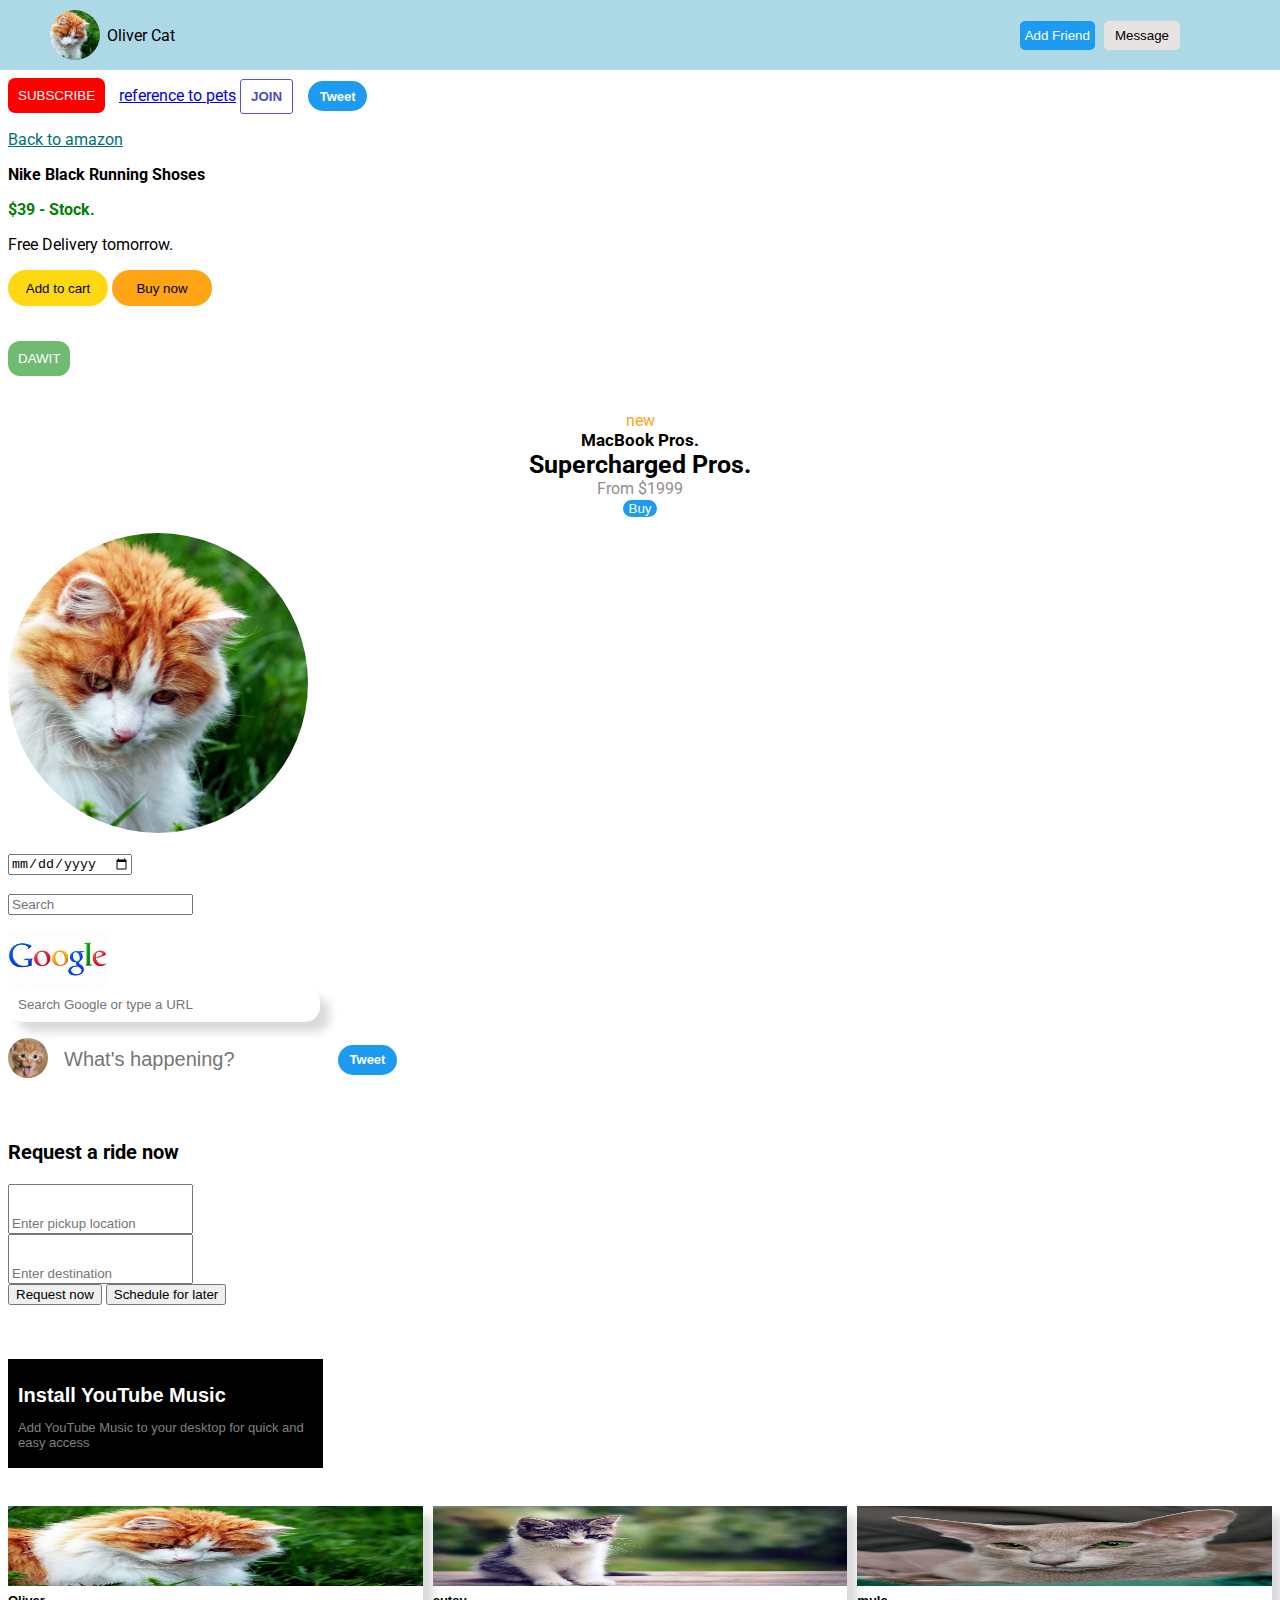
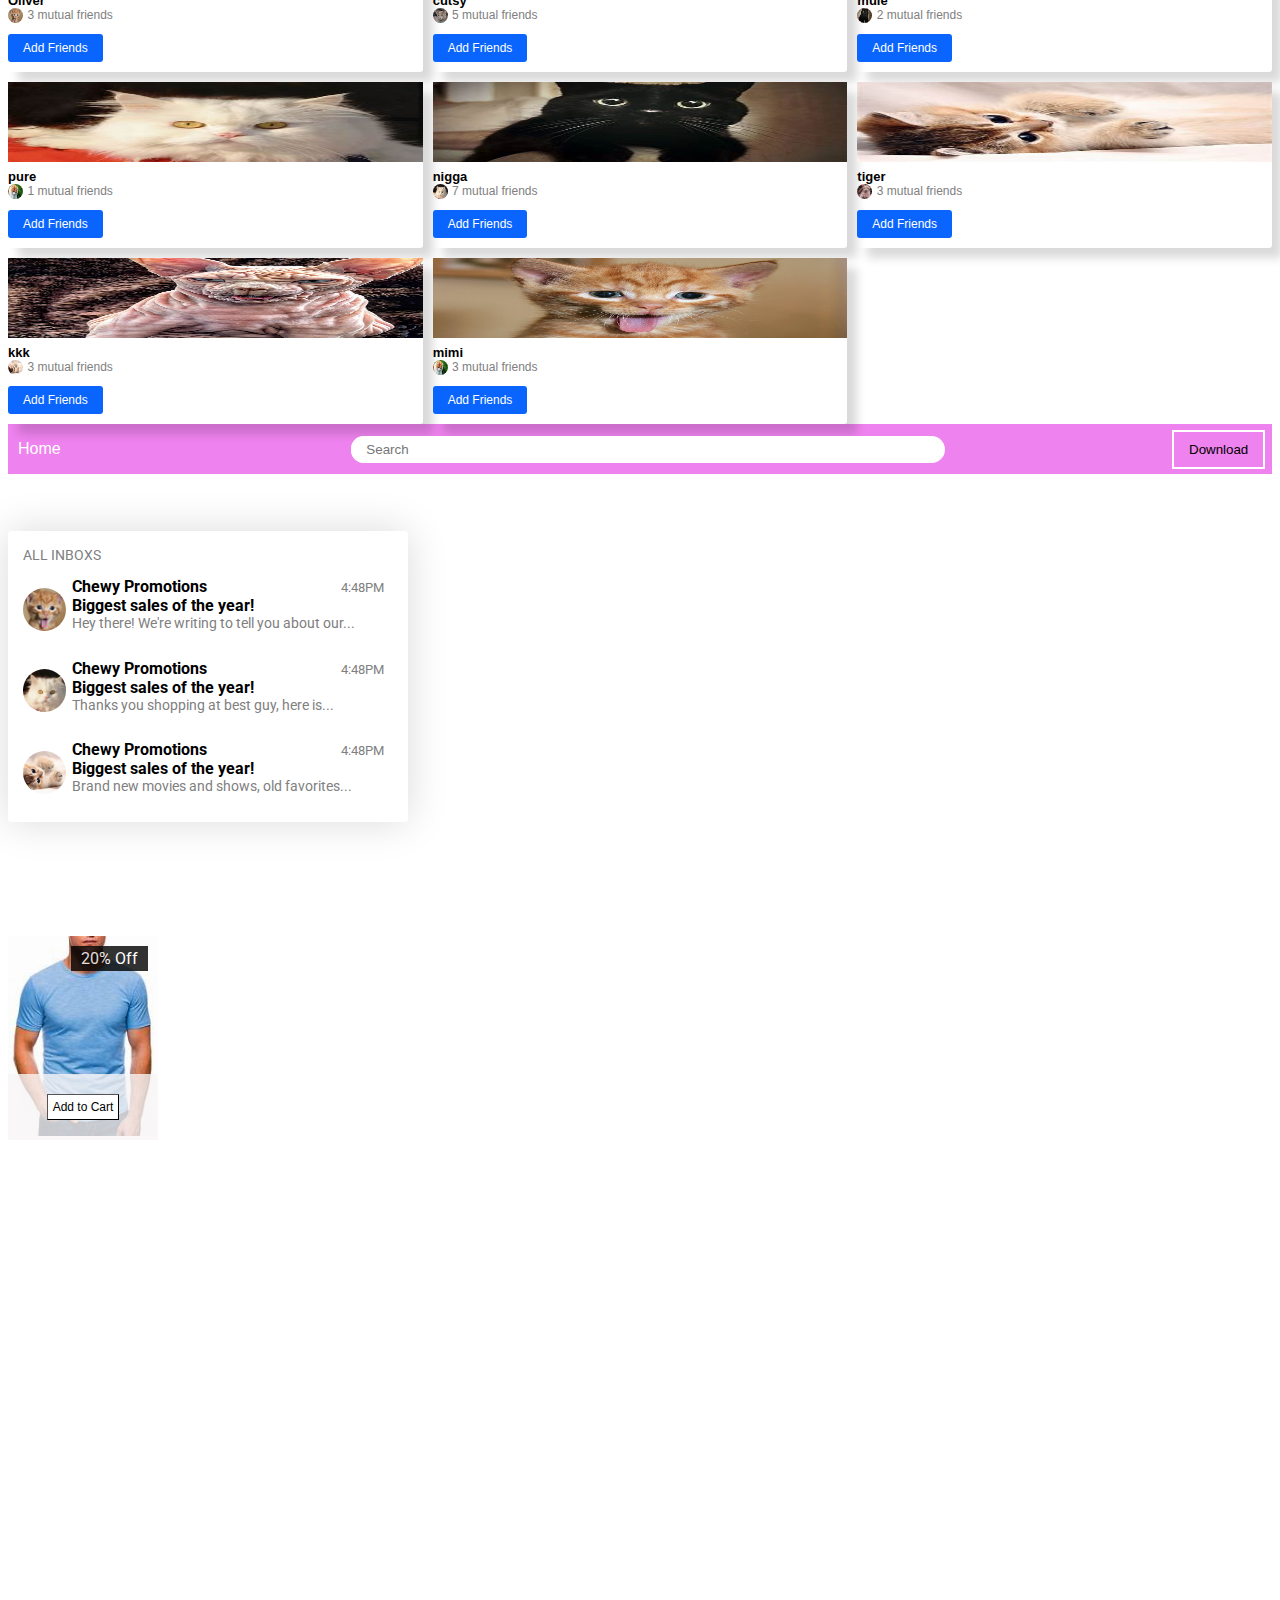
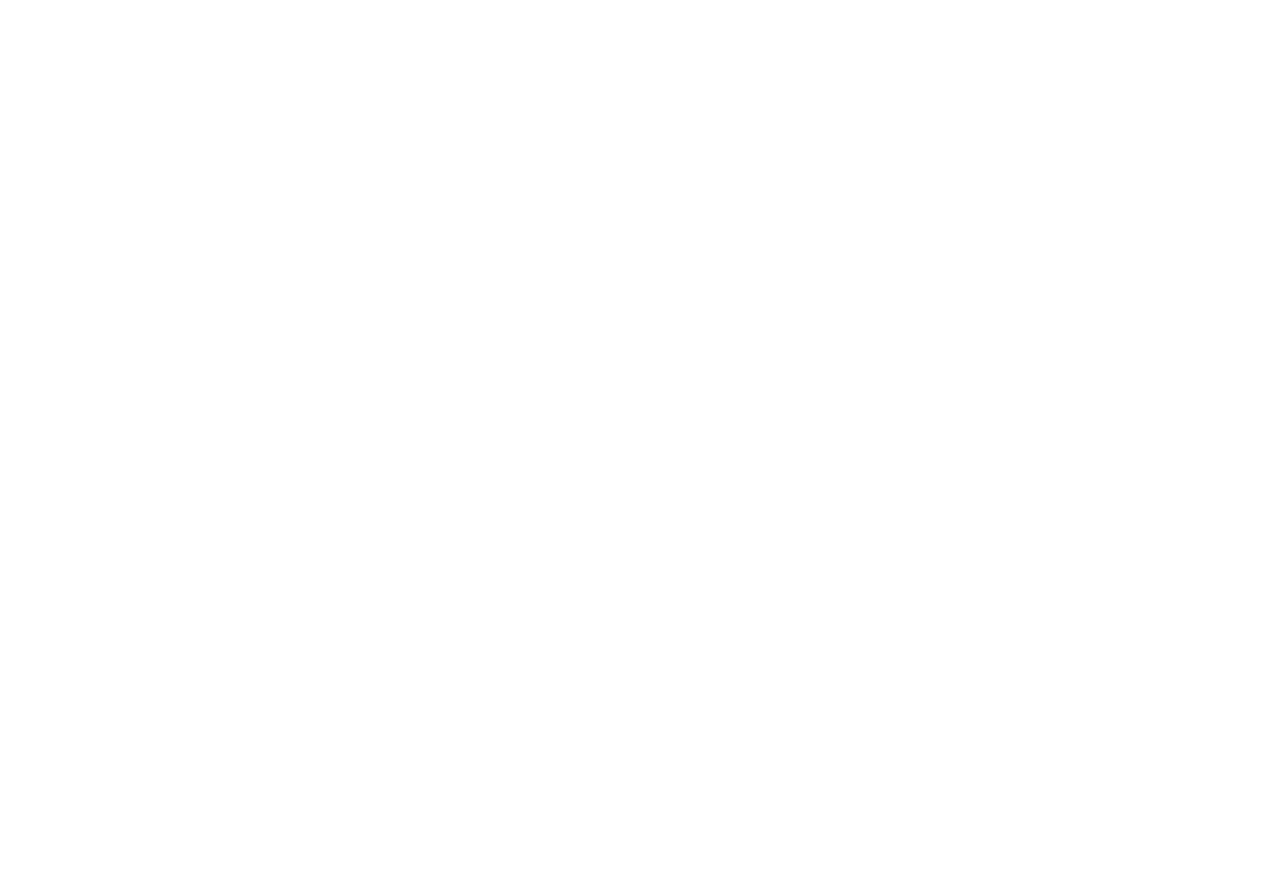
<file: index.html>
<!DOCTYPE html>
<html lang="en">
<head>
    <meta charset="UTF-8">
    <meta name="viewport" content="width=device-width, initial-scale=1.0">
    <title>MyPetstore</title>
    <link rel="stylesheet" href="style.css">
    <link rel="preconnect" href="https://fonts.googleapis.com">
<link rel="preconnect" href="https://fonts.gstatic.com" crossorigin>
<link href="https://fonts.googleapis.com/css2?family=Roboto:ital,wght@0,100;0,300;0,400;0,500;0,700;0,900;1,100;1,300;1,400;1,500;1,700;1,900&display=swap" rel="stylesheet">
</head>
<body style="height: 4000px;font-family: roboto;padding-top:70px ;">
    <button class="hello">SUBSCRIBE</button>
    <a href="https://a-z-animals.com/pets/" target="_blank">reference to pets</a>
    <button class="join">JOIN</button>
    <button class="tweet">Tweet</button>
    <p></p>
    <a href="https://www.amazon.com/s?k=Jeans&rh=n%3A1040660%2Cn%3A1048188%2Cp_36%3A-5000&dc&ds=v1%3AZrh2YeJ%2Bmo6tc5p1QJD9idnCpBDTF2pKNTUbGqlhFKk&_encoding=UTF8&content-id=amzn1.sym.56e14e61-447a-443b-9528-4b285fddeeac&crid=1TZCO6ZC2HZVA&pd_rd_r=5b3f24d2-c4f4-41a7-9051-7443639966cb&pd_rd_w=PHX8A&pd_rd_wg=mqNbv&pf_rd_p=56e14e61-447a-443b-9528-4b285fddeeac&pf_rd_r=9XAN52NBRR9QG9ZRJJHF&qid=1684823801&rnid=2941120011&sprefix=jeans%2Caps%2C155&ref=pd_hp_d_atf_unk" style="color: rgb(0, 113,113);">Back to amazon</a>
    <p style="font-weight: bold;">Nike Black Running Shoses</p>
    <p style="color: green;font-weight: bold;">$39 - Stock.</p>
    <p>Free Delivery tomorrow.</p>
    <p>
        <button class="a">Add to cart</button>
        <button class="b">Buy now</button>
    </p>
    <br>
    <button class="c">DAWIT</button>
    <br><br>

    <p class="p">
        <span class="d">new</span><br>
        <span class="e">MacBook Pros.</span><br>
        <span class="f">Supercharged Pros.</span><br>
        <span class="g">From $1999</span><br>
        <button class="h">Buy</button>
        
    </p>

    <p>
         <img src="images/cat1.jpg" alt="This is my cute cat!!" class="c1">
    </p>
    <p>
        <input type="date" ><br><br>
        <input type="text" placeholder="Search" class="search">
    </p>

    <p>
        <img src="images/th.jpg" alt="Google" class="g1">
        <input type="text" placeholder="Search Google or type a URL " class="google">
    </p>



    <div class="tw">
        <div class="cat">        <img src="images/cat2.jpg" alt="cute!!" class="c2">
</div>
<div class="in"> <input type="text" placeholder="What's happening?" class="What">
        <button class="tweet" style="margin-left: 0px;">Tweet</button></div>
       
    </div>




    <br><br>
    <p>
        <p style="font-size: 20px;font-weight: bold;">Request a ride now</p>
        <input type="text" placeholder="Enter pickup location" class="Ub1"><br>
        <input type="text" placeholder="Enter destination" class="Ub1"><br>
        <button class="ub3">Request now</button>
        <button class="ub4">Schedule for later</button>
    </p><br><br>
    <div class="d1">
        <div>
            <p class="y2">Install YouTube Music</p>
            <p class="y1">Add YouTube Music to your desktop for quick and easy access</p>
        </div>

    </div><br><br>
    <div class="ff">
    <div class="ff1">
        <img src="images/cat1.jpg" alt="cat 1" class="ffi1">
        <p class="g1">
            Oliver
        </p>
        <div class="fn">
            <img src="images/cat2.jpg" alt="cat2" style="width: 15px; height: 15px;border-radius: 50%;">
            <p class="g2">
            3 mutual friends
        </p>
    </div>
        <button class="bf">
            Add Friends
        </button>

    </div>
    <div class="ff1">
        <img src="images/cat3.jpg" alt="cat 2" class="ffi1">
        <p class="g1">
            cutsy
        </p>
        <div class="fn">
            <img src="images/cat4.jpg" alt="cat2" style="width: 15px; height: 15px;border-radius: 50%;">
            <p class="g2">
            5 mutual friends
        </p>
    </div>
        
        <button class="bf">
            Add Friends
        </button>

    </div>
    <div class="ff1">
        <img src="images/cat4.jpg" alt="cat 1" class="ffi1">
        <p class="g1">
            mule
        </p>
        <div class="fn">
            <img src="images/cat6.jpg" alt="cat2" style="width: 15px; height: 15px;border-radius: 50%;">
            <p class="g2">
            2 mutual friends
        </p>
    </div>
        <button class="bf">
            Add Friends
        </button>

    </div>
    <div class="ff1">
        <img src="images/cat5.jpg" alt="cat 2" class="ffi1">
        <p class="g1">
            pure
        </p>
        <div class="fn">
            <img src="images/cat1.jpg" alt="cat2" style="width: 15px; height: 15px;border-radius: 50%;">
            <p class="g2">
            1 mutual friends
        </p>
    </div>
        
        <button class="bf">
            Add Friends
        </button>

    </div>
    <div class="ff1">
        <img src="images/cat6.jpg" alt="cat 1" class="ffi1">
        <p class="g1">
            nigga
        </p>
        <div class="fn">
            <img src="images/cat5.jpg" alt="cat2" style="width: 15px; height: 15px;border-radius: 50%;">
            <p class="g2">
            7 mutual friends
        </p>
    </div>
        <button class="bf">
            Add Friends
        </button>

    </div>
    <div class="ff1">
        <img src="images/cat7.jpg" alt="cat 2" class="ffi1">
        <p class="g1">
            tiger
        </p>
        <div class="fn">
            <img src="images/cat8.jpg" alt="cat2" style="width: 15px; height: 15px;border-radius: 50%;">
            <p class="g2">
            3 mutual friends
        </p>
    </div>
        
        <button class="bf">
            Add Friends
        </button>

    </div>
    <div class="ff1">
        <img src="images/cat8.jpg" alt="cat 1" class="ffi1">
        <p class="g1">
            kkk
        </p>
        <div class="fn">
            <img src="images/cat7.jpg" alt="cat2" style="width: 15px; height: 15px;border-radius: 50%;">
            <p class="g2">
            3 mutual friends
        </p>
    </div>
        <button class="bf">
            Add Friends
        </button>

    </div>
    <div class="ff1">
        <img src="images/cat2.jpg" alt="cat 2" class="ffi1">
        <p class="g1">
            mimi
        </p>
        <div class="fn">
            <img src="images/cat1.jpg" alt="cat2" style="width: 15px; height: 15px;border-radius: 50%;">
            <p class="g2">
            3 mutual friends
        </p>
    </div>
        
        <button class="bf">
            Add Friends
        </button>

    </div>
            </div>

            <div class="header">
                <div class="left">Home</div>
                <div class="middle"><div style="background-color: white;padding-right: 400px;border-radius: 20px;flex: 1;display: flex;">  <input type="text" placeholder="Search" class="sch" >
</div>
                </div>
                <div class="right">
                    <button class="download">
                        Download
                    </button>
                </div>
            </div>
            <br>
            <br>
            <br>
            <div class="allcontainer">
                <div class="container">
                    <div class="content1">
                        <p> ALL INBOXS </p>
                    </div>
    
                    <div class="contentall">
                        <div class="content2">
                            <img src="images/cat2.jpg" alt="back cat" class="Black">
    
                    </div>
                    <div class="content3">
                        <p class="p1">
                            Chewy Promotions  <span style="color: grey;margin-left: 130px; font-size: 13px;font-weight: 400;">4:48PM</span> Biggest sales of the year!
                        </p>
                        <p class="p2">
                            Hey there! We're writing to tell you about our...
    
                        </p>
    
    
                    </div>
                </div>

                <div class="contentall">
                    <div class="content2">
                        <img src="images/cat5.jpg" alt="back cat" class="Black">

                </div>
                <div class="content3">
                    <p class="p1">
                        Chewy Promotions  <span style="color: grey;margin-left: 130px; font-size: 13px;font-weight: 400;">4:48PM</span> Biggest sales of the year!
                    </p>
                    <p class="p2">
                        Thanks you shopping at best guy, here is...

                    </p>


                </div>
            </div>

            <div class="contentall">
                <div class="content2">
                    <img src="images/cat7.jpg" alt="back cat" class="Black">

            </div>
            <div class="content3">
                <p class="p1">
                    Chewy Promotions  <span style="color: grey;margin-left: 130px; font-size: 13px;font-weight: 400;">4:48PM</span> Biggest sales of the year!
                </p>
                <p class="p2">
                    Brand new movies and shows, old favorites...

                </p>


            </div>
        </div>
                </div>
            </div>
            <br><br><br>

            <!--another one-->
   <div class="top">
    <div class="timg" >
        <img src="images/cat1.jpg" alt="Top image" class="tmg">
        <p>Oliver Cat</p>
    </div>

    <div class="tbtn">
        <button class="but1">Add Friend</button>
        <button class="but2">Message</button>

    </div>

   </div> <br><br><br>
   <div class="shirt">
    <img src="images/shirt.jpg" alt="New Shirt" class="shirt-image">
    <div class="discount">
        20% Off

    </div>
    <div class="cart">
        <button class="addcart">Add to Cart</button>
    </div>

   </div>
   <br><br><br><br>

   <div>
    
   </div>
   
   
            
            
            
</body>
</html>
</file>
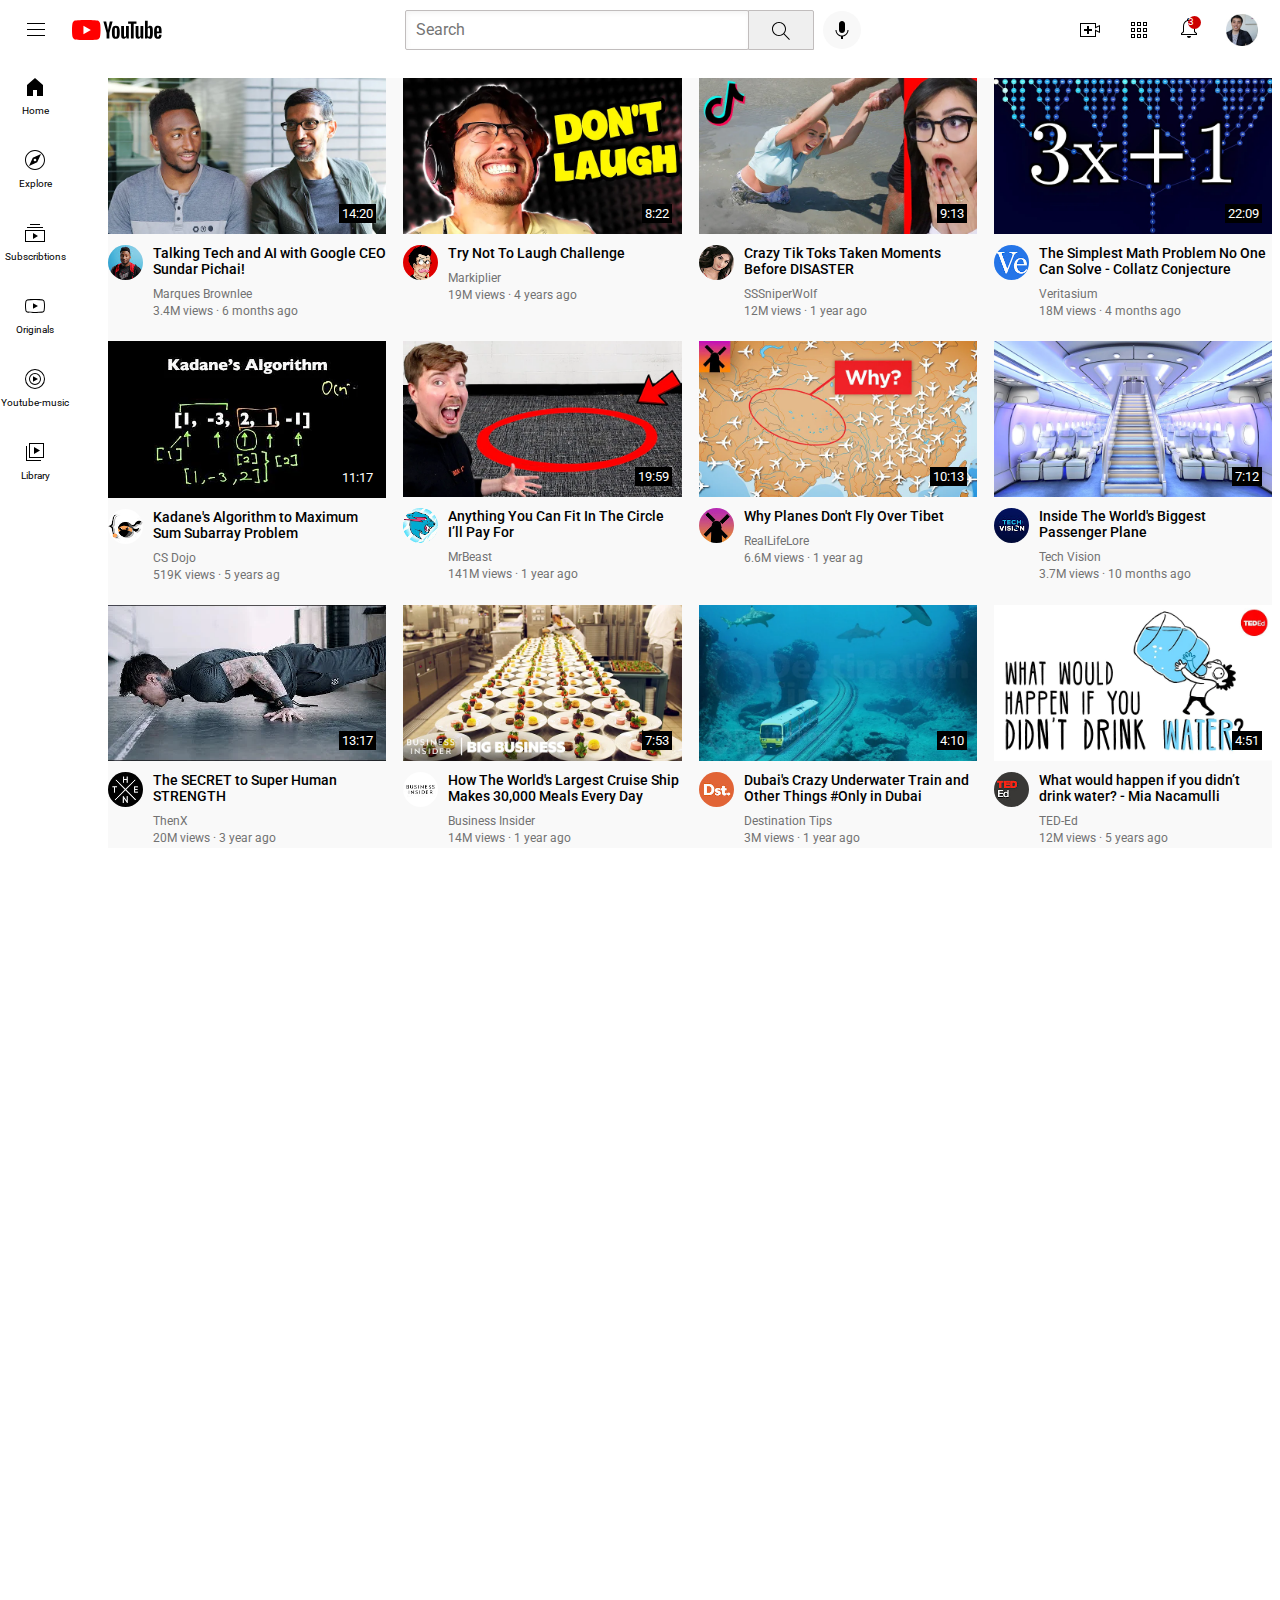
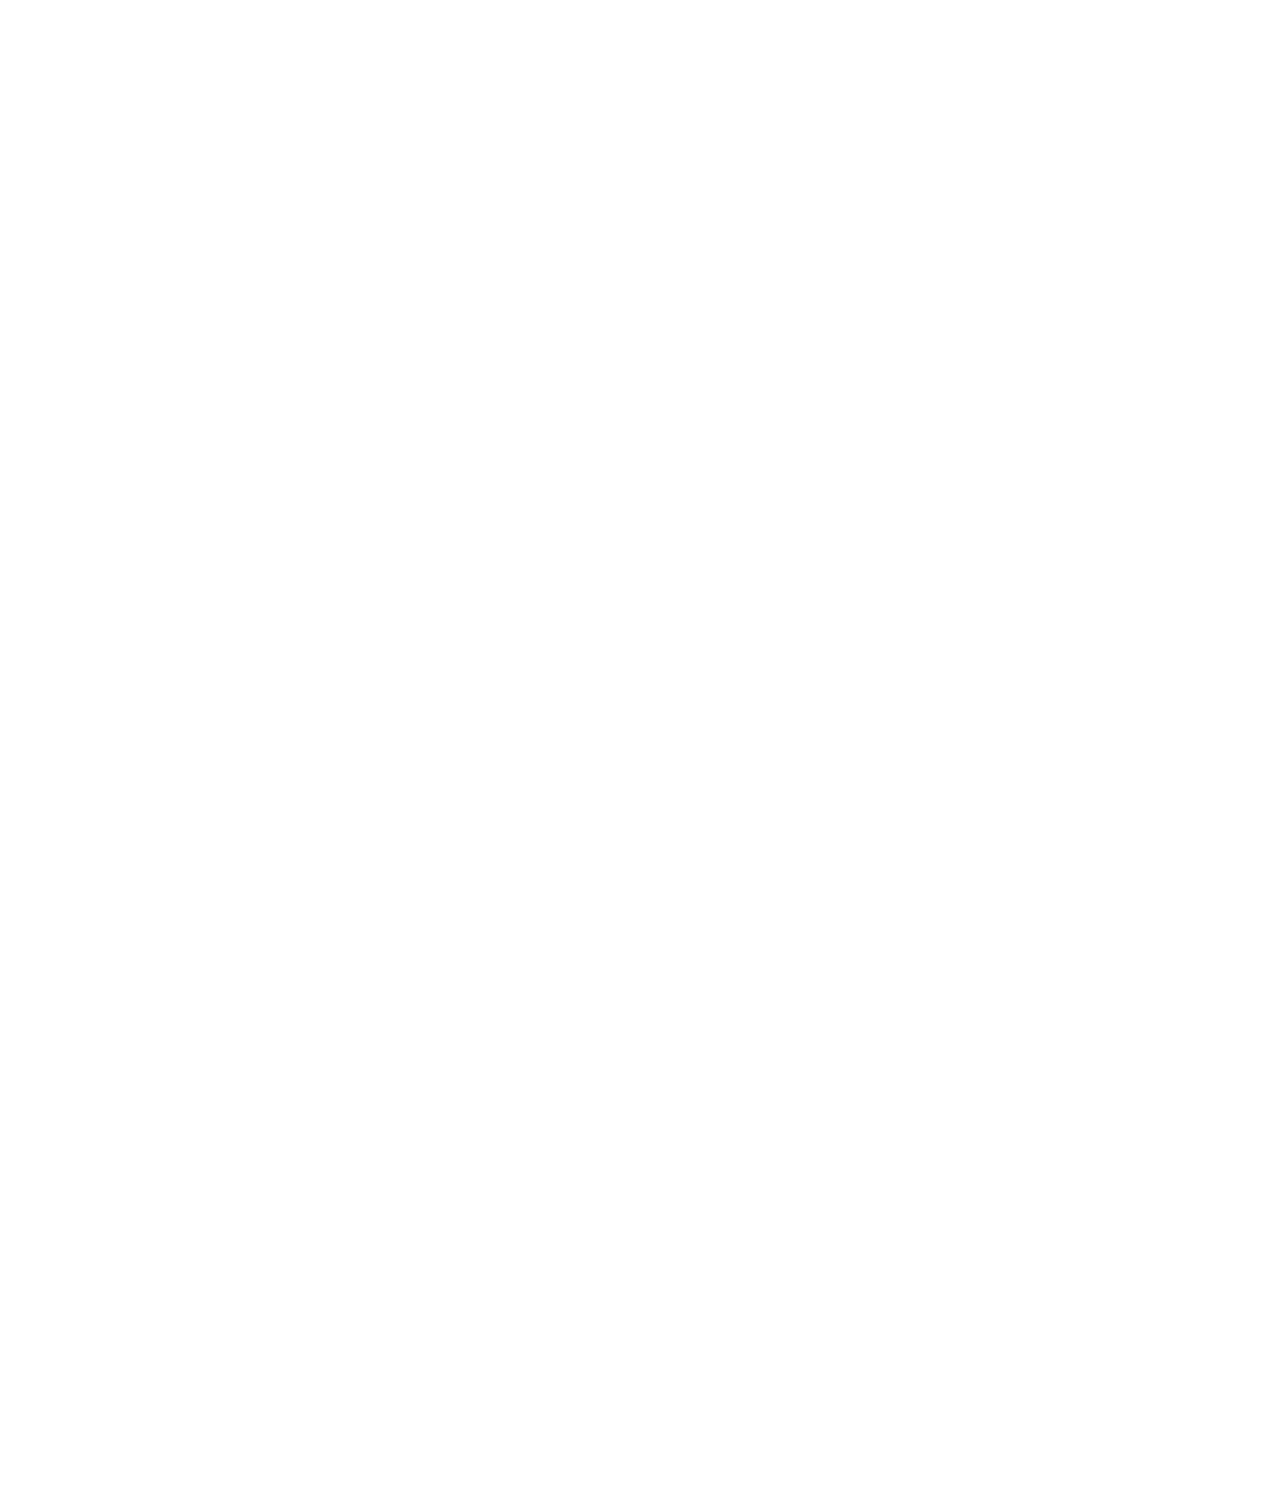
<file: youtube/index.html>
<!DOCTYPE html>
<html lang="en">
<head>
    <meta charset="UTF-8">
    <meta name="viewport" content="width=device-width, initial-scale=1.0">
    <title>YouTube</title>
    <link rel="stylesheet" href="CSS Files/general.css">
    <link rel="stylesheet" href="CSS Files/header.css">
    <link rel="stylesheet" href="CSS Files/navigation.css">
    <link rel="stylesheet" href="CSS Files/style.css">

    <link rel="preconnect" href="https://fonts.googleapis.com">
<link rel="preconnect" href="https://fonts.gstatic.com" crossorigin>
<link href="https://fonts.googleapis.com/css2?family=Roboto:ital,wght@0,100;0,300;0,400;0,500;0,700;0,900;1,100;1,300;1,400;1,500;1,700;1,900&display=swap" rel="stylesheet">
</head>
<body>
    <header class="header">
        <div class="left-side">
            <img src="icons/hamburger-menu.svg" alt="menu" class="hamburger-menu-icon">
            <img src="icons/youtube-logo.svg" alt="youtube-logo" class="youtube-logo-icon">
        </div>

        <div class="middle-side">
                <input type="text" class="search" placeholder="Search">
            <button class="search-icon-box">
                <img src="icons/search.svg"  class="search-icon">

            </button>

            <button class="voice-search-icon-box">
                <img src="icons/voice-search-icon.svg"  class="voice-search-icon">
            </button>
        </div>

        <div class="right-side">
            
                <img src="icons/upload.svg" alt="">

                <img src="icons/youtube-apps.svg" alt="">

                <div class="notifications-btn">
                    <img src="icons/notifications.svg" alt="">
                    <div class="no-notification">3</div>
                </div>
            
                <img src="channel-pic/my-channel.jpeg" alt="Profile" style="width: 32px;height: 32px;" class="Profile">

        </div>
    </header>

    <nav class="navigation">
        <div >
            <img src="icons/home.svg" alt="Home">
            <p>Home</p>
        </div>

        <div >
            <img src="icons/explore.svg" alt="Explore">
            <p>Explore</p>
        </div>

        <div >
            <img src="icons/subscriptions (1).svg" alt="Subscribtions">
            <p>Subscribtions</p>
        </div>

        <div >
            <img src="icons/originals.svg" alt="Originals">
            <p>Originals</p>
        </div>

        <div>
            <img src="icons/youtube-music.svg" alt="Youtube-music">
            <p>Youtube-music</p>
        </div>

        <div>
            <img src="icons/library.svg" alt="Library">
            <p>Library</p>
        </div>

    </nav>

    <main class="main">

        <section class="section"><!--section 1-->
            <div class="video">
                <img src="images/thumbnail-1.webp" class="thumbnail-1">
                <div class="video-time">14:20</div>

            </div>
            <div class="video-discription">
                
            <div class="channel-pic">
                <img src="channel-pic/channel-1.jpeg" class="channel">

            </div>
            <div class="video-info">
                <div class="video-title">
                    Talking Tech and AI with Google CEO Sundar Pichai!
                </div>
                <div class="channel-name">
                    Marques Brownlee
                </div>
                <div class="view-date">
                    3.4M views &#xb7 6 months ago   
                </div>  
            </div>
            </div>
        </section>

        <section class="section"><!--section 2-->
            <div class="video">
                <img src="images/thumbnail-2.webp" class="thumbnail-1">
                <div class="video-time">8:22</div>
            </div>
            <div class="video-discription">
                
            <div class="channel-pic">
                <img src="channel-pic/channel-2 (1).jpeg" class="channel">

            </div>
            <div class="video-info">
                <div class="video-title">
                    Try Not To Laugh Challenge
                </div>
                <div class="channel-name">
                    Markiplier
                </div>
                <div class="view-date">
                    19M views &#xb7 4 years ago
                </div>  
            </div>
            </div>
        </section>


        <section class="section"><!--section 3-->
            <div class="video">
                <img src="images/thumbnail-3 (1).webp" class="thumbnail-1">
                <div class="video-time">9:13</div>
            </div>
            <div class="video-discription">
                
            <div class="channel-pic">
                <img src="channel-pic/channel-3.jpeg" class="channel">

            </div>
            <div class="video-info">
                <div class="video-title">
                    Crazy Tik Toks Taken Moments Before DISASTER
                </div>
                <div class="channel-name">
                    SSSniperWolf
                </div>
                <div class="view-date">
                    12M views &#xb7 1 year ago
 
                </div>  
            </div>
            </div>
        </section>


        <section class="section"><!--section 4-->
            <div class="video">
                <img src="images/thumbnail-4.webp" class="thumbnail-1">
                <div class="video-time">22:09</div>
            </div>
            <div class="video-discription">
                
            <div class="channel-pic">
                <img src="channel-pic/channel-4.jpeg" class="channel">

            </div>
            <div class="video-info">
                <div class="video-title">
                    The Simplest Math Problem No One Can Solve - Collatz Conjecture
                </div>
                <div class="channel-name">
                    Veritasium
                </div>
                <div class="view-date">
                    18M views &#xb7 4 months ago    
                </div>  
            </div>
            </div>
        </section>


        <section class="section"><!--section 5-->
            <div class="video">
                <img src="images/thumbnail-5.webp" class="thumbnail-1">
                <div class="video-time">11:17</div>
            </div>
            <div class="video-discription">
                
            <div class="channel-pic">
                <img src="channel-pic/channel-5.jpeg" class="channel">

            </div>
            <div class="video-info">
                <div class="video-title">
                    Kadane's Algorithm to Maximum Sum Subarray Problem
                </div>
                <div class="channel-name">
                    CS Dojo
                </div>
                <div class="view-date">
                    519K views &#xb7 5 years ag   
                </div>  
            </div>
            </div>
        </section>


        <section class="section"><!--section 6-->
            <div class="video">
                <img src="images/thumbnail-6.webp" class="thumbnail-1">
                <div class="video-time">19:59</div>
            </div>
            <div class="video-discription">
                
            <div class="channel-pic">
                <img src="channel-pic/channel-6.jpeg" class="channel">

            </div>
            <div class="video-info">
                <div class="video-title"> 
                    Anything You Can Fit In The Circle I’ll Pay For
                </div>
                <div class="channel-name">
                    MrBeast
                </div>
                <div class="view-date">
                    141M views &#xb7 1 year ago   
                </div>  
            </div>
            </div>
        </section>


        <section class="section"><!--section 7-->
            <div class="video">
                <img src="images/thumbnail-7.webp" class="thumbnail-1">
                <div class="video-time">10:13</div>
            </div>
            <div class="video-discription">
                
            <div class="channel-pic">
                <img src="channel-pic/channel-7.jpeg" class="channel">

            </div>
            <div class="video-info">
                <div class="video-title">
                    Why Planes Don't Fly Over Tibet
                </div>
                <div class="channel-name">
                    RealLifeLore
                </div>
                <div class="view-date">
                    6.6M views &#xb7 1 year ag   
                </div>  
            </div>
            </div>
        </section>



        <section class="section"><!--section 8-->
            <div class="video">
                <img src="images/thumbnail-8.webp" class="thumbnail-1">
                <div class="video-time">7:12</div>
            </div>
            <div class="video-discription">
                
            <div class="channel-pic">
                <img src="channel-pic/channel-8.jpeg" class="channel">

            </div>
            <div class="video-info">
                <div class="video-title">
                    Inside The World's Biggest Passenger Plane
                </div>
                <div class="channel-name">
                    Tech Vision
                </div>
                <div class="view-date">
                    3.7M views &#xb7 10 months ago   
                </div>  
            </div>
            </div>
        </section>



        <section class="section"><!--section 9-->
            <div class="video">
                <img src="images/thumbnail-9.webp" class="thumbnail-1">
                <div class="video-time">13:17</div>
            </div>
            <div class="video-discription">
                
            <div class="channel-pic">
                <img src="channel-pic/channel-9.jpeg" class="channel">

            </div>
            <div class="video-info">
                <div class="video-title">
                    The SECRET to Super Human STRENGTH
                </div>
                <div class="channel-name">
                    ThenX
                </div>
                <div class="view-date">
                    20M views &#xb7 3 year ago   
                </div>  
            </div>
            </div>
        </section>



        <section class="section"><!--section 10-->
            <div class="video">
                <img src="images/thumbnail-10.webp" class="thumbnail-1">
                <div class="video-time">7:53</div>
            </div>
            <div class="video-discription">
                
            <div class="channel-pic">
                <img src="channel-pic/channel-10.jpeg" class="channel">

            </div>
            <div class="video-info">
                <div class="video-title">
                    How The World's Largest Cruise Ship Makes 30,000 Meals Every Day
                </div>
                <div class="channel-name">
                    Business Insider
                </div>
                <div class="view-date">
                    14M views &#xb7 1 year ago   
                </div>  
            </div>
            </div>
        </section>


        <section class="section"><!--section 11-->
            <div class="video">
                <img src="images/thumbnail-11.webp" class="thumbnail-1">
                <div class="video-time">4:10</div>
            </div>
            <div class="video-discription">
                
            <div class="channel-pic">
                <img src="channel-pic/channel-11.jpeg" class="channel">

            </div>
            <div class="video-info">
                <div class="video-title">
                    Dubai's Crazy Underwater Train and Other Things #Only in Dubai
                </div>
                <div class="channel-name">
                    Destination Tips
                </div>
                <div class="view-date">
                    3M views &#xb7 1 year ago   
                </div>  
            </div>
            </div>
        </section>


        <section class="section"><!--section 12-->
            <div class="video">
                <img src="images/thumbnail-12.webp" class="thumbnail-1">
                <div class="video-time">4:51</div>
            </div>
            <div class="video-discription">
                
            <div class="channel-pic">
                <img src="channel-pic/channel-12.jpeg" class="channel">

            </div>
            <div class="video-info">
                <div class="video-title">
                    What would happen if you didn’t drink water? - Mia Nacamulli
                </div>
                <div class="channel-name">
                    TED-Ed
                </div>
                <div class="view-date">
                    12M views &#xb7 5 years ago   
                </div>  
            </div>
            </div>
        </section>
    </main>
    
</body>
</html>
</file>
<file: style.css>
.hello{
    background-color: red;
    color: white;
    padding-left: 10px;
    padding-right: 10px;
    padding-top: 10px;
    padding-bottom: 10px;
    
    border: none;
    border-radius: 7px;
    cursor: pointer;
    transition: background-color 0.15s,color 1s;   /*to smooth the transition*/
    vertical-align: top;
    margin-right: 10px;
}
.hello:hover{
    background-color: purple;
    color: red;

}
.join{
    background-color: white;
    border-color: rgb(82, 82, 220);
    border-style: solid;
    border-width: 1px;
    color: rgb(76, 76, 192);
    padding-left: 10px;
    padding-right: 10px;
    padding-top: 9px;
    padding-bottom: 9px;
    font-weight: bold;
   
    border-radius: 3px;
    cursor: pointer;
}
.join:hover{
   background-color: rgb(76, 76, 192);
   color:white;
}
.tweet{
    background-color: rgb(29, 155, 240);
    border-radius: 18px;
    color: white;
    height: 36px;
    width: 65px;
    border: none;
    font-family: Arial, Helvetica, sans-serif;
    border-style: solid;
    font-weight: bold;
    font-size: 13px;
    cursor: pointer;/*inorder to show the pointer when we hover*/
    margin-left: 8px; 
    transition: box-shadow 0.15;  /*we can use even the box shadow for taransition*/ 
}
.tweet:hover{
    box-shadow: 5px 5px 5px rgba(0, 0, 0, 0.15);
}
.a{
    color: black;
    height: 36px;
    width: 100px;
    background-color: rgb(255, 216,20);
    border: none;
    border-radius: 18px; 
    transition: opacity 0.15s;          
}
.b{
    color: black;
    height: 36px;
    width: 100px;
    background-color: rgb(255, 164,20);
    border: none;
    border-radius: 18px;
    transition: opacity 0.15s;          

}
.b:hover{
    opacity: 0.7;
    box-shadow:     5px 5px 5px rgba(0, 0, 0, 0.15);

}
.b:active{
    opacity: 0.3;
    box-shadow:     5px 5px 5px rgba(0, 0, 0, 0.15);

}
.a:hover{
    opacity: 0.7;
    box-shadow:     5px 5px 5px rgba(0, 0, 0, 0.15);

}
.a:active{
    opacity: 0.3;
    box-shadow:     5px 5px 5px rgba(0, 0, 0, 0.15);

}
.c{
    background-color: rgba(11, 136, 11, 0.581);
    color: white;
    padding-left: 10px;
    padding-right: 10px;
    padding-top: 10px;
    padding-bottom: 10px;
    border-radius: 12px;
    border: none;
    transition:padding 1s ,fontsize 1s ;
}
.c:hover{
    padding-top: 35px;
    padding-left: 35px;
    font-size: 20px;
}
.p{
    text-align: center;
}
.d{
    color:rgb(255, 164,20) ;
}
.e{
    font-size: 17px;
    font-weight: bold;
}
.f{
    font-size: 25px;
    font-weight: bold;
}
.g{
    color: rgb(145, 142, 142);
}
.h{
    color: white;
    background-color: rgb(29, 155, 240);
    border: none;
    border-radius: 10px;
}
.h:hover{
    color:  rgb(29, 155, 240);
    background-color: white;
    box-shadow: 10px 10px 10px rgba(0, 0, 0, 0.15);
}
.c1{
    width: 300px;
    height: 300px;
    object-fit: cover;
    border-radius: 50%; 

}


.google{
    width: 300px;
    padding-top: 10px;
    padding-bottom: 10px;
    padding-left: 10px;
    border-radius: 15px;
    color: grey;
    font-family: Arial, Helvetica, sans-serif;
    border: none;
    box-shadow: 10px 10px 10px rgba(0, 0, 0, 0.15);
}
.c2{
    width: 40px;
    height: 40px;
    object-fit: cover;
    border-radius: 50%;
}

.g1{
    width: 100px;
    margin-left: 50px;
}

.google,.g1{
    display: block;
}
.What{
    margin-left: 10px;
    margin-top: 0px;
    padding-top: 10px;
    padding-bottom: 10px;
    font-size: 20px;
    vertical-align:middle;
    border:none
}
.cat{
    display: inline-block;
    
}
.in{
    vertical-align: top;
    display: inline-block;
}


.Ub1{
    padding-top: 30px;
}
.d1{
    padding: 5px;
    background-color: black;
    color: white;
    width: 300px;
    font-family: Arial, Helvetica, sans-serif;
    padding-left: 10px;
    padding-bottom: 5px;
}
.y2{
    font-size: 20px;
    font-weight: bold;
    padding-bottom: 0px;
    margin-bottom: 0px;
}
.y1{
    color: gray;
    padding-top: 0px;
    font-size: 13px;
}

.ff1{
    font-family: Arial, Helvetica, sans-serif;
    box-shadow: 10px 10px 10px rgba(0, 0, 0, 0.15);
    display: inline-block;
    padding-bottom: 10px;
    border-radius: 3px;


}
.ffi1{
    width: 100%;
    height: 80px;
}
.g1{
    font-weight: bold;
    margin-left: 0px;
    margin-top: 3px;
    margin-bottom: 0px;
    font-size: 13px;
}
.g2{
    font-size: 12px;
    color: grey;
    margin-top: 0px;
    display: inline-block;
    vertical-align: top;

}
.bf{
    padding-top: 7px;
    padding-left: 15px;
    padding-right: 15px;
    padding-bottom: 7px;
    background-color: rgb(10, 101, 254);
    border: none;
    border-radius: 3px;
    color: white;
    font-family: Arial, Helvetica, sans-serif;
    font-size: 12px;
}
.ff{
    display: grid;
    grid-template-columns: 1fr 1fr 1fr;
    column-gap: 10px;
    row-gap: 10px;
}

.header{
    display: flex;
    flex-direction: row;
    height: 50px;
    justify-content: space-between;
    align-items: center;
    background-color:violet;
    font-family: Arial, "Helvetica Neue", Helvetica, sans-serif;


}
.left{
    margin-right: 10px;
    color: white;
    padding-left: 10px;
    

}
.middle{
    flex: 1;
    max-width: 500px;
    display: flex;
}
.right{
    width: 130px;
    margin-left: 10px;

}
.sch{
    height: 25px;
    border-radius: 12.5px;
    border: none;
    padding-left: 15px;
    flex: 1;
}
.download{
    margin-left: 30px;
    padding-left: 15px;
    padding-right: 15px;
    padding-top: 10px;
    padding-bottom: 10px;
    background-color: violet;
    border-color: white;
    border-style: solid;
}
.container{
    display: block;
    width: 400px;
    border-width: 1px;
    border-radius: 3px;
    box-shadow: 0px 0px 40px rgba(0, 0, 0, 0.15);
    margin-top: 0px;
    margin-bottom: 0px;


}
.content1{
    color: gray;
    padding-left: 15px;
    font-weight: 10px;
    font-size: 14px;
    padding-top: 2px;    

}
.content2{
    padding-left: 15px;
    padding-right: 6px;

    
}
.content3{
    
}
.contentall{
    display: flex;
    align-items: center;
    padding-bottom: 14px;

}
.Black{
    width: 43px;
    object-fit: cover;
    height: 43px;
    border-radius: 50%;
}
.p1{
    font-weight: bold;
    margin-bottom: 0px;
    margin-top: 0;

}
.p2{
    margin-top:0px;
    font-weight: 400;
    color: grey;
    font-size: 13.5px;
    padding-top: 0px;

}
.top{
    display: flex;
    background-color: lightblue;
    align-items: center;
    position: fixed;
    top: 0px;
    left: 0px;
    right: 0px;
    justify-content: space-between;
    height: 70px;
    z-index: 100;
}
.tmg{
    width: 50px;
    object-fit: cover;
    height: 50px;
    border-radius: 50%;
    margin-right: 7px;
}
.tbtn{
    margin-right: 100px;
}
.but1{
    padding-top: 7px;
    padding-bottom: 7px;
    padding-left: 5px;
    padding-right: 5px;
    background-color:  rgb(29, 155, 240);
    border: none;
    border-radius: 5px;
    color: white;

}
.but2{
    padding-top: 7px;
    padding-bottom: 7px;
    padding-left: 11px;
    padding-right: 11px;
    background-color: rgb(232, 227, 227);
    border: none;
    border-radius: 5px;
    margin-left: 5px;

}
.timg{
    margin-left: 50px;
    display: flex;
}

.shirt{
    width: 150px;
    position: relative;
}
.shirt-image{
    width: 150px;
    object-fit: cover;
}
.discount{
    background-color: black;
    color: white;
    opacity: 0.8;
    position: absolute;
    top: 10px;
    right: 10px;
    padding-left: 10px;
    padding-right: 10px;
    padding-top: 3px;
    padding-bottom: 3px;
}
.cart{
    position:absolute;
    background-color: white;
    color: black;
    background-color: rgba(248, 245, 245, 0.8);
    bottom: 0px;
    left: 0px;
    right: 0px;
    padding: 20px;
    display: flex;
    justify-content: center;
    


}
.addcart{
    opacity: 1;
    background-color: white;
    color: black;
    border-width: 1.5px;
    padding-left: 5px;
    padding-right: 5px;
    padding-top: 5px;
    padding-bottom: 5px;
    font-size: 12px;
}
</file>
<file: youtube/CSS Files/general.css>
body{
    font-family: Roboto,arial;
    height: 3000px;
    padding-top: 70px;
    padding-left: 100px;

}
</file>
<file: youtube/CSS Files/header.css>
.header{
    display: flex;
    flex-direction: row;
    justify-content:space-between;
    align-items: center;
    height: 60px;
    position: fixed;
    top: 0px;
    left: 0px;
    right: 0px;
    z-index: 100;
    background-color: white;

}
.left-side{
    display: flex;
    align-items: center;
    margin-right: 55px;
}
.hamburger-menu-icon{
    height: 24px;
    margin-left: 24px;
    margin-right: 24px;

}
.youtube-logo-icon{
    height:20px;

}
.middle-side {
    display: flex;
    flex-grow: 1;
    justify-content: center; /* Centers the content inside the middle-side */
    align-items: center;
}

.search {
    height: 36px;
    width: 100%;
    max-width: 330px;
    font-size: 16px;
    border-width: 1px;
    border-style: solid;
    border-color: rgb(193, 189, 189);
    border-radius: 2px;
    box-shadow: inset 1px 2px 5px rgba(0, 0, 0, 0.05);
    padding-left: 10px;
}
.search::placeholder{
    font-family: roboto,arial;
    font-size: 16px;
    margin-left: 10px;
}

.search-icon-box {
    background-color: rgb(239, 239, 239);
    height: 40px;
    border-style: solid;
    border-width: 1px;
    border-color: rgb(193, 189, 189);
    border-top-right-radius: 2px;
    flex-shrink: 0;

    margin-left: -1px;
    width: 66px;
    padding-top: 5px;
}

.voice-search-icon-box {
    height: 38px;
    width: 38px;
    border-radius: 50%;
    border: none;
    margin-left: 9px;
    background-color: rgb(248, 248, 248);
    padding: 1px 6px;
}
.search-icon{
    height: 24px;

}
.voice-search-icon{
    height: 24px;
    margin-top: 3px;
}

.right-side {
    display: flex;
    align-items: center;
    justify-content: space-between;
    width: 180px;
    flex-shrink: 0;
    margin-right: 22px;
    margin-left: 30px;
}

.right-side img {
    height: 24px;
}
.notifications-btn{
    position: relative;
}
.no-notification{
    position: absolute;
    background-color:rgb(204, 0, 0);
    color: white;
    border-radius: 50%;
    font-size: 10px;
    height: 13px;
    width: 13px;

    top: 0;
    right: 0;


}
</file>
<file: youtube/CSS Files/navigation.css>
.navigation{
    background-color: white;
    width: 70px;
    position: fixed;
    top: 60px;
    left: 0px;
    bottom: 0px;
    display: flex;
    flex-direction: column;
    align-items: center;
    justify-content: top;
    font-family: roboto,arial;
    font-size: 10px;
    padding-top: 15px;
}
.navigation img{
    width: 24px;
}
.navigation div{
    display: flex;
    flex-direction: column;
    align-items: center;
    margin-bottom: 22px;
}
.navigation p{
    margin-top: 6px;
}
</file>
<file: youtube/CSS Files/style.css>
.main{
    font-family: Roboto,arial;
    display: grid;
    grid-template-columns: 1fr 1fr 1fr 1fr;
    justify-content: space-between;
    column-gap: 17px;
    row-gap: 20px;
    background-color: rgb(249, 249, 249);
}

.section{
    display: flex;
    flex-direction: column;
}
.video{
    /*No content*/
    position: relative;

}
.thumbnail-1{
    width: 100%;
}
.video-time{
    background-color:black;
    color: white;
    position: absolute;
    right: 10px;
    bottom: 15px;
    font-size: 13px;
    font-family: roboto,arial;
    padding-left: 3px;
    padding-right: 3px;
    padding-top: 2px;
    padding-bottom: 2px;

}
.video-discription{
    display: flex;
    margin-top: 7px;

}
.channel-pic{
    margin-right: 10px;    
}
.channel{
    width: 35px;
    object-fit: cover;
    border-radius: 50%;
}
.video-info{
    display: flex;
    flex-direction: column;
}

.video-title{
    font-weight: 500;
    font-size: 14px;
    margin-bottom: 10px;

}
.channel-name,.view-date{
    color:rgb(114, 114, 114) ;
    font-size: 12px;
    margin-bottom: 3px;
}


@media(min-width:1200px ){
    .main{
        grid-template-columns: 1fr 1fr 1fr 1fr;
    }
}

@media(min-width:800px ) and (max-width:1200px){
    .main{
        grid-template-columns: 1fr 1fr 1fr;
    }
}
@media(min-width:600px ) and (max-width:800px){
    .main{
        grid-template-columns: 1fr 1fr;
    }
}

@media(max-width:600px){
    .main{
        grid-template-columns: 1fr ;
    }
}
</file>
